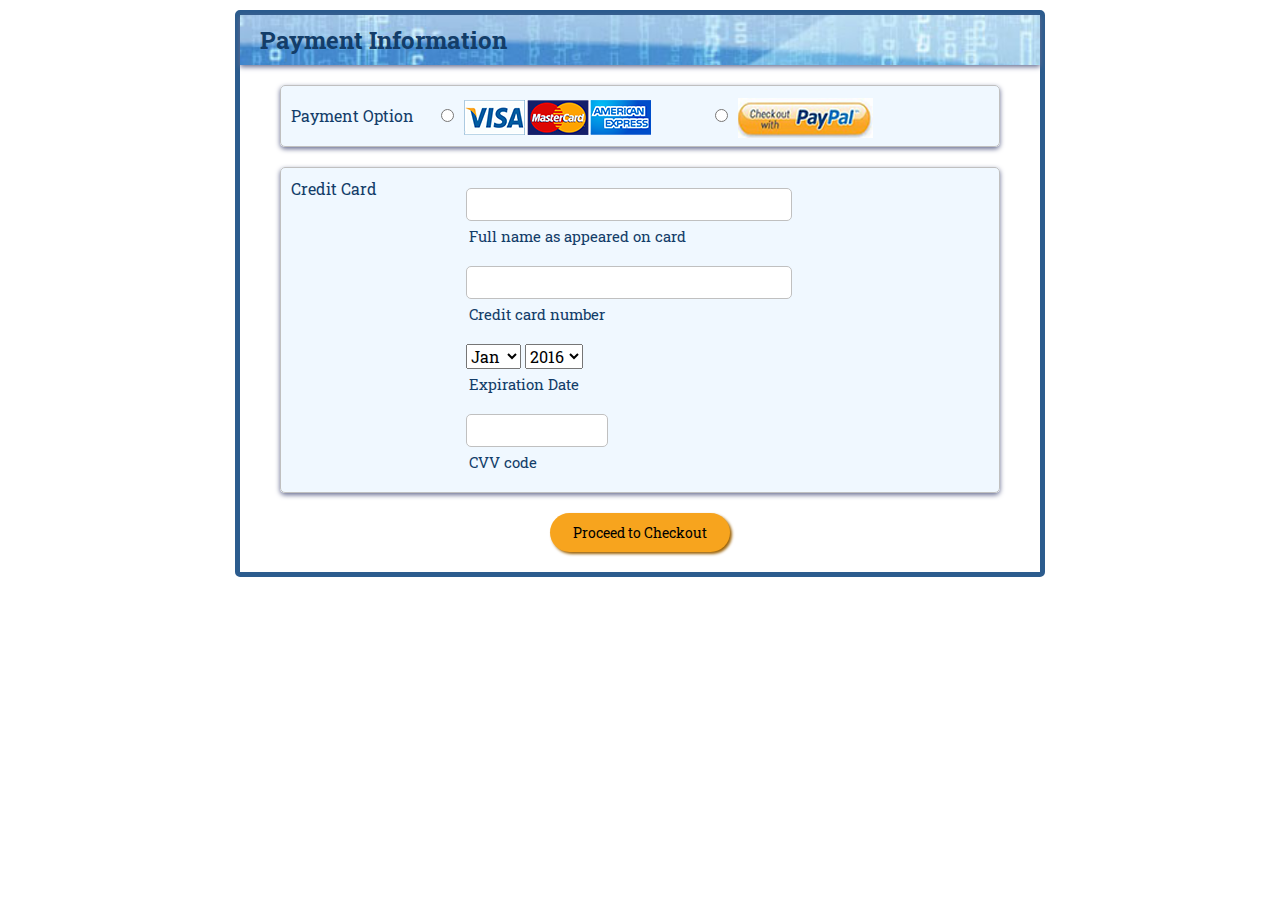
<file: credit-card/index.html>
<!DOCTYPE html>
<html lang="en">
<head>
    <meta charset="UTF-8">
    <link rel="stylesheet" href="../CSS/normalize.css">
    <link rel="stylesheet" href="credit-card-style.css">
    <link href='https://fonts.googleapis.com/css?family=Roboto+Slab:400,700' rel='stylesheet' type='text/css'>
    <script src="https://ajax.googleapis.com/ajax/libs/jquery/3.1.1/jquery.min.js"></script>
    <title>Payment</title>
</head>
<body>

    <h2>Payment Information</h2>
    <form action="" method="post">
        <fieldset class="cred-option">
            <span>Payment Option</span>
            <div class="cred-type">
                <input type="radio" name="option" id="option1"><img src="imgs/cc.png" alt="credit-card">
            </div>
            <div class="cred-type">
                <input type="radio" name="option" id="option2"><img src="imgs/paypal-40.png" alt="paypal">
            </div>
        </fieldset>

        <fieldset class="credit">
            <span>Credit Card</span>

            <div class="input-fields name">
            <input type="text" id="f-name" required>
            <label for="f-name">Full name as appeared on card</label>
            </div>

            <div class="input-fields credit-no">
            <input type="text" id="cc-no" required>
            <label for="cc-no">Credit card number</label>
            </div>

            <div class="input-fields expiration">
            <select name="month" id="exp">
                <option value="jan">Jan</option>
                <option value="feb">Feb</option>
                <option value="mar">Mar</option>
                <option value="apr">Apr</option>
                <option value="may">May</option>
                <option value="jun">Jun</option>
                <option value="jul">Jul</option>
                <option value="aug">Aug</option>
                <option value="sep">Sep</option>
                <option value="oct">Oct</option>
                <option value="nov">Nov</option>
                <option value="dec">Dec</option>
            </select>
            <select name="year" id="year">
                <option value="2016">2016</option>
                <option value="2017">2017</option>
                <option value="2018">2018</option>
                <option value="2019">2019</option>
                <option value="2020">2020</option>
                <option value="2021">2021</option>
                <option value="2022">2022</option>
                <option value="2023">2023</option>
                <option value="2024">2024</option>
                <option value="2025">2025</option>
                <option value="2026">2026</option>
                <option value="2027">2027</option>
                <option value="2028">2028</option>
                <option value="2029">2029</option>
                <option value="2030">2030</option>
            </select>
            <label for="exp">Expiration Date</label>
            </div>

            <div class="input-fields cvv-img">
            <input type="text" id="cvv" required>
            <img src="imgs/cvv-220.png" alt="cvv" class="hide">
            <label for="cvv">CVV code</label>
            </div>
        </fieldset>

        <button type="submit" id="checkout">Proceed to Checkout</button>

    </form>

<div class="icon">
    <i class="fa fa-chevron-circle-right" aria-hidden="true"></i>

</div>

    <script src="myScript.js"></script>

</body>
</html>
</file>
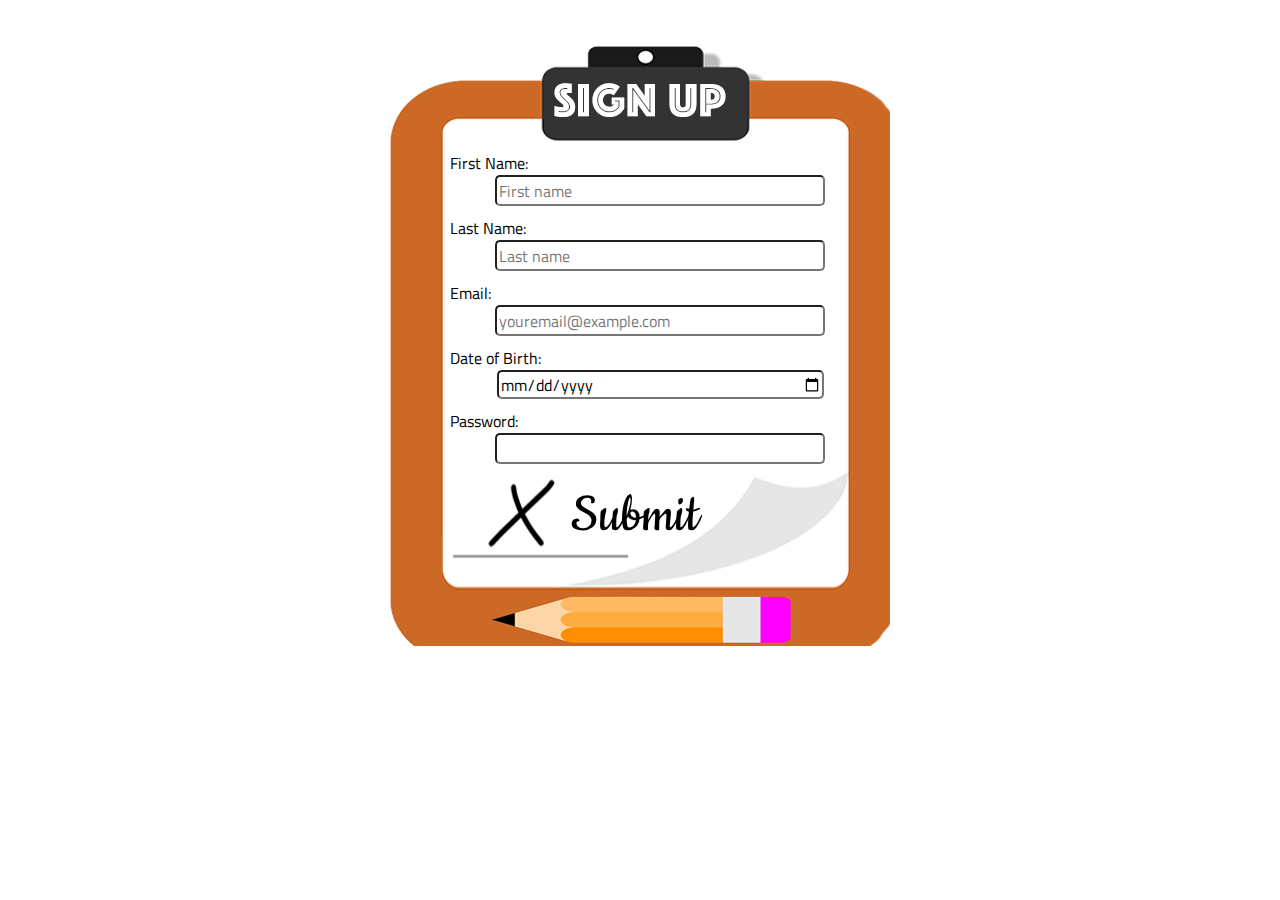
<file: signup/index.html>
<!DOCTYPE html>
<html lang="en">
<head>
    <meta charset="UTF-8">
    <link rel="stylesheet" href="../CSS/normalize.css">
    <link rel="stylesheet" href="signup-style.css">
    <link href='https://fonts.googleapis.com/css?family=Titillium+Web' rel='stylesheet' type='text/css'>
    <link href='http://fonts.googleapis.com/css?family=Cookie' rel='stylesheet' type='text/css'>
    <title>Signup Form</title>
</head>
<body>
<div id="wrapper">
    <article>

        <form class="signup" action="" method="post" name="signup" id="signup">
            <ul>
                <li>
                    <label for="fname">First Name:</label>
                    <input type="text" class="name" name="fname" placeholder="First name" required>
                </li>
                <li>
                    <label for="lname">Last Name:</label>
                    <input type="text" class="name" name="lname" placeholder="Last name" required>
                </li>
                <li>
                    <label for="email">Email:</label>
                    <input type="email" id= "email" name="email" placeholder="youremail@example.com" required>
                </li>
                <li>
                    <label for="dob">Date of Birth:</label>
                    <input type="date" id="dob" name="dob" required>
                </li>
                <li>
                    <label for="pswd">Password:</label>
                    <input type="password" id="pswd" name="pswd" required>
                </li>
            </ul>
        </form>

        <button type="submit" form="signup" value="submit">Submit</button>
    </article>
</div>

<script src="myscript.js" ></script>
</body>
</html>
</file>
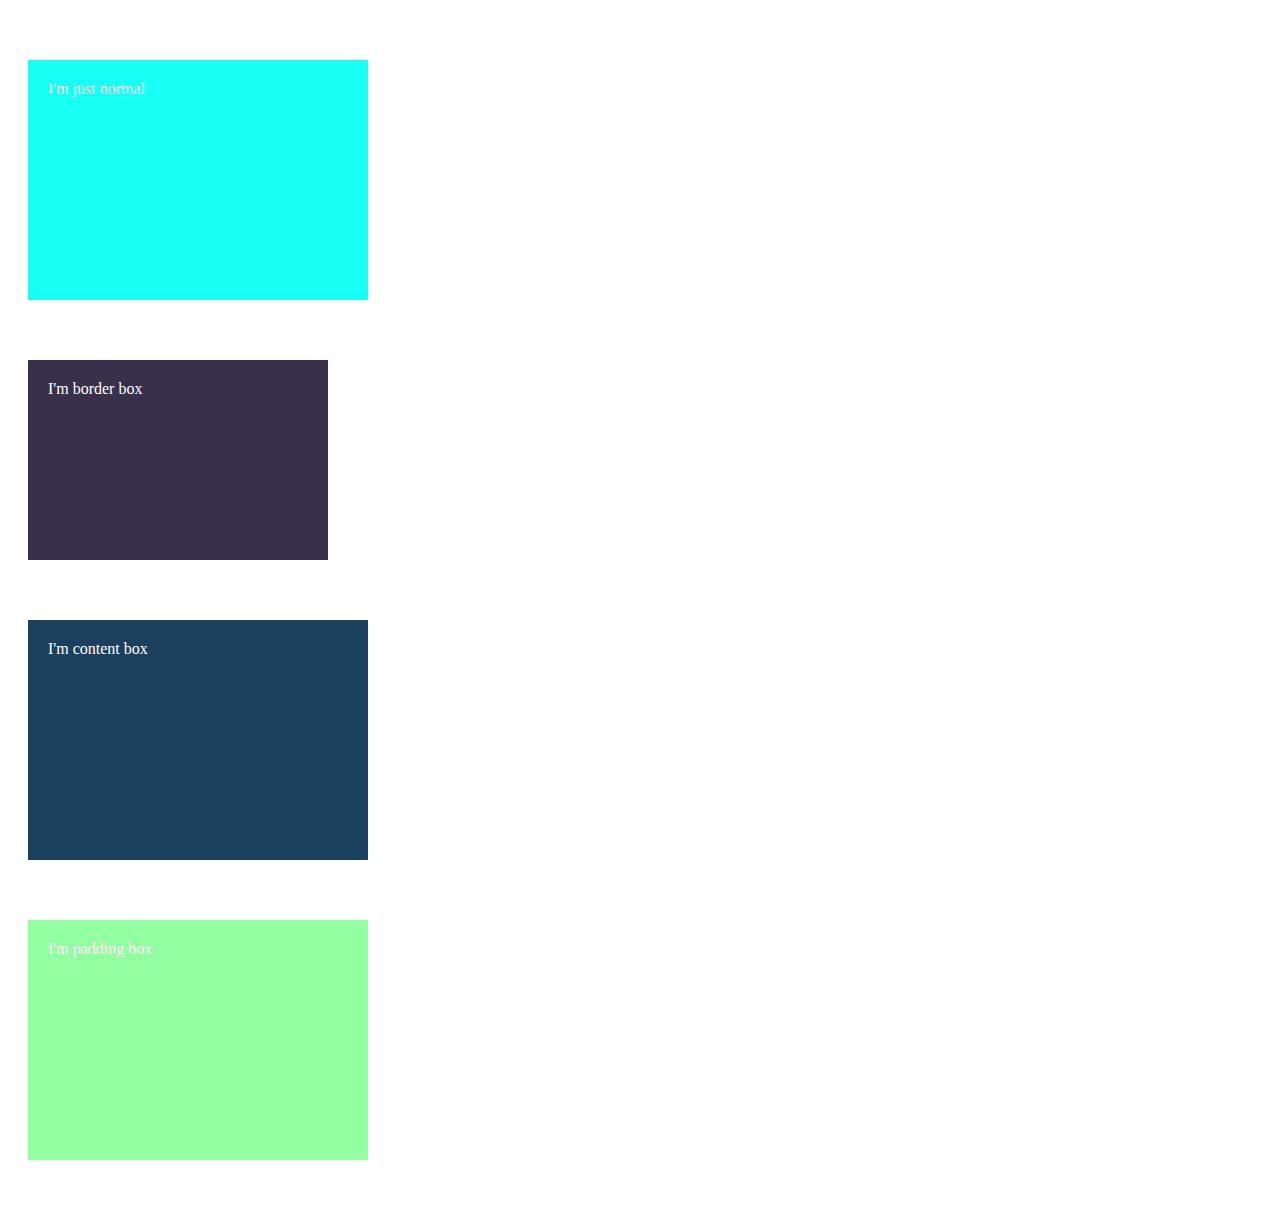
<file: signup/box-sizing.html>
<!DOCTYPE html>
<html lang="en">
<head>
    <meta charset="UTF-8">
    <title>test</title>
    <style>
        .traditional, .border-box, .content-box, .pad-box {
            width: 300px;
            height: 200px;
            padding: 20px;
            margin: 60px 20px;
            color: #ffffff;
        }

        .traditional {
            background-color: #18fff5;
        }

        .border-box{
            box-sizing: border-box;
            background-color: #39304C;
        }

        .content-box {
            box-sizing: content-box;
            background-color: #1B405D;
        }

        .pad-box {
            box-sizing: padding-box;
            background-color: #92ffa0;
        }
    </style>
</head>
<body>

<div class="traditional">I'm just normal</div>
<div class="border-box">I'm border box</div>
<div class="content-box">I'm content box</div>
<div class="pad-box">I'm padding box</div>

</body>
</html>
</file>
<file: credit-card/credit-card-style.css>
html {
    width: 100%;
}

body {
    width: 90%;
    max-width: 800px;
    /height: 800px;
    margin: 10px auto;
    color: #133D69;
    border: 5px solid #2C5C8E;
    border-radius: 5px;
    font-family: 'Roboto Slab', serif;
}

h2 {
    background: url("imgs/blue_header_img.jpg");
    background-size: cover;
    height: 50px;
    box-shadow: 0 2px 5px #686E92;
    margin-top: 0;
    line-height: 50px;
    padding-left: 20px;
}

form {
    display: block;
    width: 90%;
    margin: 10px auto;
}

fieldset {
    -webkit-margin-start: 0;
    -webkit-margin-end: 0;
    -webkit-padding-before: 0em;
    -webkit-padding-start: 0em;
    -webkit-padding-end: 0em;
    -webkit-padding-after: 0em;
    border-radius: 5px;
    box-shadow: 0 2px 5px #686E92;
    margin-bottom: 20px;
    background-color: #F0F8FF;
}

.cred-option {
    display: block;
    line-height: 50px;
    height: 50px;
    padding: 5px 10px;
    border-bottom: 1px solid #c0c0c0;


}

.cred-option input {
    display: inline-block;
    margin: 0 10px;
}

.cred-option img {
    margin-right: 50px;
    vertical-align: middle;
}

.cred-type {
    display: inline-block;

}

span {
    display: inline-block;
    width: 20%;
    float: left;
}

.credit {
    padding: 10px;
}

.input-fields {
    width: 75%;
    float: right;
    margin: 10px 0;
}

.input-fields input {
    display: block;
    width: 60%;
    border: 1px solid #c0c0c0;
    outline: none;
    border-radius: 5px;
    padding: 5px;
}

.input-fields label {
    display: inline-block;
    margin: 5px 0 0 3px;
    font-size: 15px;
}

.expiration label {
    display: block;
}

.cvv-img {
    position: relative;
}

#cvv {
    width: 25%;
}

.hide {
    display: none;
    position: absolute;
    right: 100px;
    bottom: -15px;
}

.cvv-img:hover .hide {
    display: block;
}

button {
    display: block;
    margin: 20px auto;
    border: none;
    outline: none;
    background-color: #F7A41E;
    padding: 10px;
    width: 180px;
    border-radius: 30px 30px;
    box-shadow: 2px 2px 3px #9C6205;
    font-size: 0.9em;
}

button:hover {
    box-shadow: inset 2px 2px 3px #9C6205;
}


@media only screen and (max-width: 740px) {
    .cred-option, .cred-type {
        height: auto;
    }

    .cred-type {
        margin-left: 2%;
    }

    .hide {
        display: none;
        position: absolute;
        right: 20px;
        bottom: -10px;
    }

}

@media only screen and (max-width: 640px) {
    body {
        min-width: 490px;
    }
    .cred-option, .cred-type {
        height: auto;
    }

    .cred-type {
        margin-left: 30px;
    }

    .hide {
        display: none;
        position: absolute;
        right: -10px;
        bottom: 0;
        width: 180px;
        height: 100px;
    }

}
</file>
<file: signup/signup-style.css>
body {
    min-width: 535px;
    width: 100%;
    height: auto;
}

article, input, button {
    border-radius: 5px;
    outline: none;
}

#wrapper {
    background: url(imgs/clip2.png) no-repeat center;
}

article {
    border: 1px solid transparent;
    font-family: 'Titillium Web', sans-serif;
    width: 500px;
    height: 600px;
    margin: 30px auto;
    padding: 0 20px 30px 20px;
    position: relative;
}

form {
    margin-top: 120px;
}

h2 {
    text-align: center;
}

li {
    width: 100%;
    list-style: none;
    margin: 10px 0;
}

label {
    margin-left: 20px;
}

input {
    display: block;
    width: 70%;
    height: 25px;
    margin: 0 auto;
}

button {
    position: absolute;
    bottom: 120px;
    right: 25%;
    background-color: transparent;
    width: 280px;
    height: 50px;
    border: none;
    /color: #5F3D09;
    font: 400 60px/0.8 'Cookie', Helvetica, sans-serif;
}

button:hover {
    cursor: url(imgs/arrow.png), auto;
}
</file>
